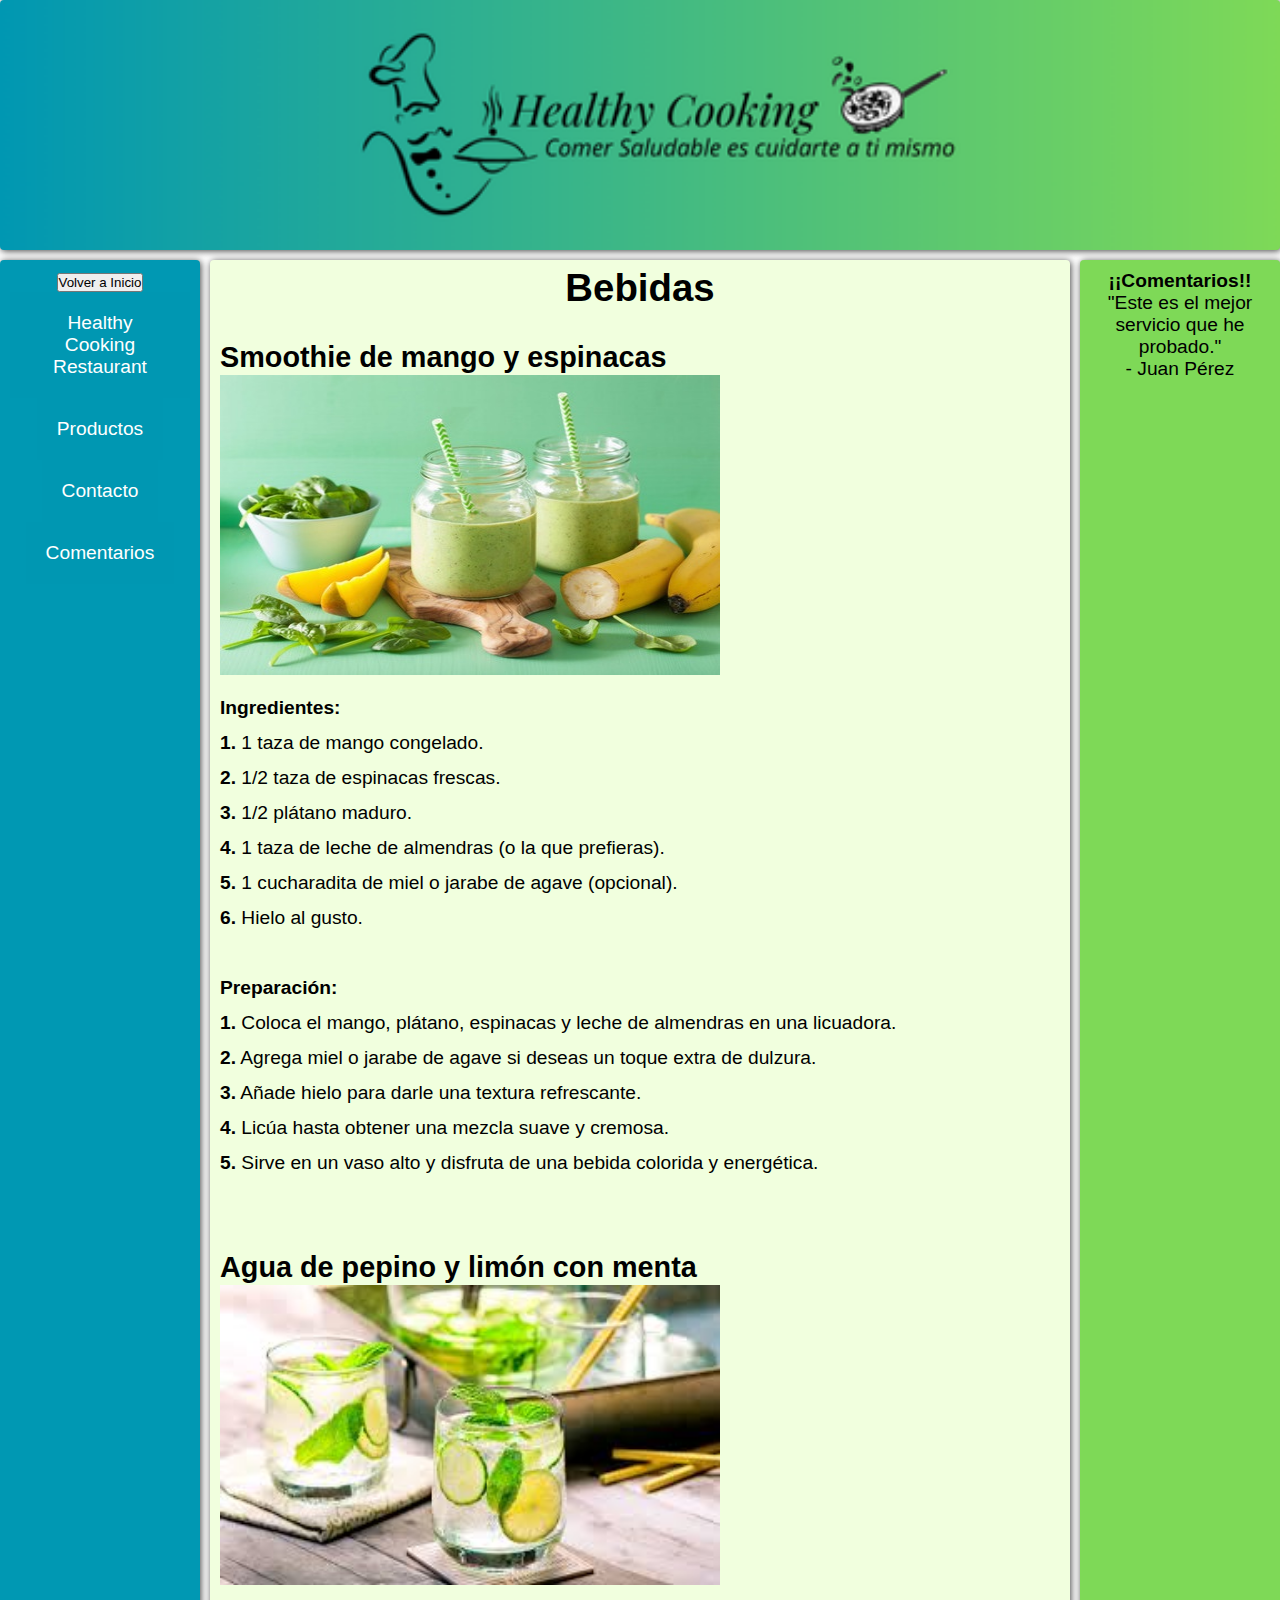
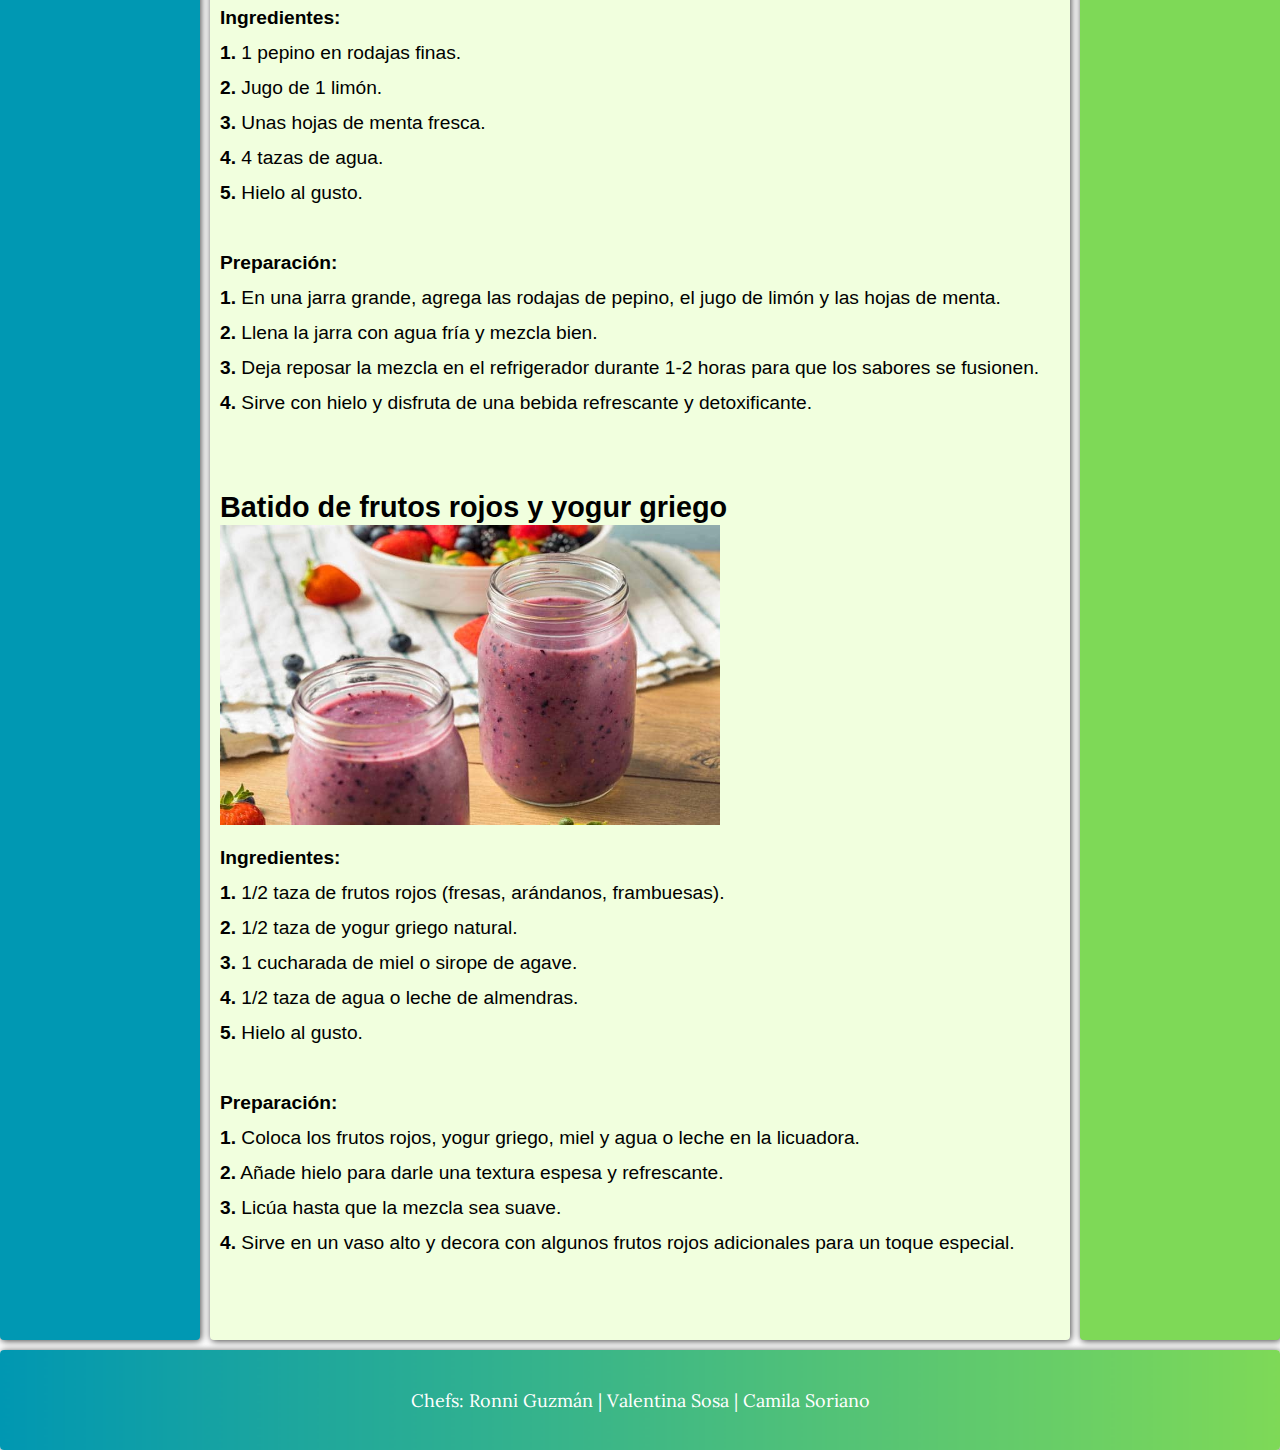
<file: Bebidas.html>
<!DOCTYPE html> 
<html lang="en">
<meta charset="UTF-8"> 
<meta name="viewport" content="width=device-width, initial-scale=1.0">
<head>
    <link rel="stylesheet" type="text/css" href="styles.css">
</head>
<body class="grid-container">
<header class="header"></header>
<nav class="navbar">
    <ul class="menu">
        <button onclick="window.location.href='index.html';">Volver a Inicio</button>

        <li><a href="#">Healthy Cooking Restaurant</a></li>
        <li><a href="#">Productos</a>
            <ul> 
                <li><a href="Proteínas.html">Proteínas</a></li> 
                <li><a href="Ensaladas.html">Ensaladas</a></li> 
                <li><a href="Postres.html">Postres</a></li> 
                <li><a href="Bebidas.html">Bebidas</a></li> 
            </ul>
        </li> 
        <li><a href="#">Contacto</a></li> 
        <li><a href="#">Comentarios</a></li> 
    </ul>
</nav>
<aside class="sidebar">
    <div class="testimonials">
        <blockquote><b>¡¡Comentarios!!</b></blockquote>
        <blockquote>"Este es el mejor servicio que he probado."</blockquote>
        <p>- Juan Pérez</p>
    </div>
</aside>
<article class="main"> 

<h1>Bebidas</h1>
<br>
<h2 style="text-align: left;"><b>Smoothie de mango y espinacas</b></h2>
<img src="imagenes/mangoespina.png" width="500" height="300" align="left"> 
<br>
<br>
<br>
<br>
<br>
<br>
<br>
<br>
<br>
<p style="text-align: left;"><b>Ingredientes:</b></p>
<p style="text-align: left;"><b>1.</b> 1 taza de mango congelado.</p>
<p style="text-align: left;"><b>2.</b> 1/2 taza de espinacas frescas.</p>
<p style="text-align: left;"><b>3.</b> 1/2 plátano maduro.</p>
<p style="text-align: left;"><b>4.</b> 1 taza de leche de almendras (o la que prefieras).</p>
<p style="text-align: left;"><b>5.</b> 1 cucharadita de miel o jarabe de agave (opcional).</p>
<p style="text-align: left;"><b>6.</b> Hielo al gusto.</p>

<br> 
<p style="text-align: left;"><b>Preparación:</b></p>
<p style="text-align: left;"><b>1.</b> Coloca el mango, plátano, espinacas y leche de almendras en una licuadora.</p>
<p style="text-align: left;"><b>2.</b> Agrega miel o jarabe de agave si deseas un toque extra de dulzura.</p>
<p style="text-align: left;"><b>3.</b> Añade hielo para darle una textura refrescante.</p>
<p style="text-align: left;"><b>4.</b> Licúa hasta obtener una mezcla suave y cremosa.</p>
<p style="text-align: left;"><b>5.</b> Sirve en un vaso alto y disfruta de una bebida colorida y energética.</p>
<br> 
<br>


<h2 style="text-align: left;"><b>Agua de pepino y limón con menta</b></h2>
<img src="imagenes/aguapepino.png" width="500" height="300" align="left"> 
<br>
<br>
<br>
<br>
<br>
<br>
<br>
<br>
<br>
<p style="text-align: left;"><b>Ingredientes:</b></p>
<p style="text-align: left;"><b>1.</b> 1 pepino en rodajas finas.</p>
<p style="text-align: left;"><b>2.</b> Jugo de 1 limón.</p>
<p style="text-align: left;"><b>3.</b> Unas hojas de menta fresca.</p>
<p style="text-align: left;"><b>4.</b> 4 tazas de agua.</p>
<p style="text-align: left;"><b>5.</b> Hielo al gusto.</p>

<br> 
<p style="text-align: left;"><b>Preparación:</b></p>
<p style="text-align: left;"><b>1.</b> En una jarra grande, agrega las rodajas de pepino, el jugo de limón y las hojas de menta.</p>
<p style="text-align: left;"><b>2.</b> Llena la jarra con agua fría y mezcla bien.</p>
<p style="text-align: left;"><b>3.</b> Deja reposar la mezcla en el refrigerador durante 1-2 horas para que los sabores se fusionen.</p>
<p style="text-align: left;"><b>4.</b> Sirve con hielo y disfruta de una bebida refrescante y detoxificante.</p>
<br> 
<br>


<h2 style="text-align: left;"><b>Batido de frutos rojos y yogur griego</b></h2>
<img src="imagenes/batidorojo.png" width="500" height="300" align="left"> 
<br>
<br>
<br>
<br>
<br>
<br>
<br>
<br>
<br>
<p style="text-align: left;"><b>Ingredientes:</b></p>
<p style="text-align: left;"><b>1.</b> 1/2 taza de frutos rojos (fresas, arándanos, frambuesas).</p>
<p style="text-align: left;"><b>2.</b> 1/2 taza de yogur griego natural.</p>
<p style="text-align: left;"><b>3.</b> 1 cucharada de miel o sirope de agave.</p>
<p style="text-align: left;"><b>4.</b> 1/2 taza de agua o leche de almendras.</p>
<p style="text-align: left;"><b>5.</b> Hielo al gusto.</p>

<br> 
<p style="text-align: left;"><b>Preparación:</b></p>
<p style="text-align: left;"><b>1.</b> Coloca los frutos rojos, yogur griego, miel y agua o leche en la licuadora.</p>
<p style="text-align: left;"><b>2.</b> Añade hielo para darle una textura espesa y refrescante.</p>
<p style="text-align: left;"><b>3.</b> Licúa hasta que la mezcla sea suave.</p>
<p style="text-align: left;"><b>4.</b> Sirve en un vaso alto y decora con algunos frutos rojos adicionales para un toque especial.</p>
<br>
<br>

</article>

<footer class="footer">

    <div class="footer-content">
        <p>Chefs: Ronni Guzmán | Valentina Sosa | Camila Soriano</p>
    </div>
</footer>
</file>
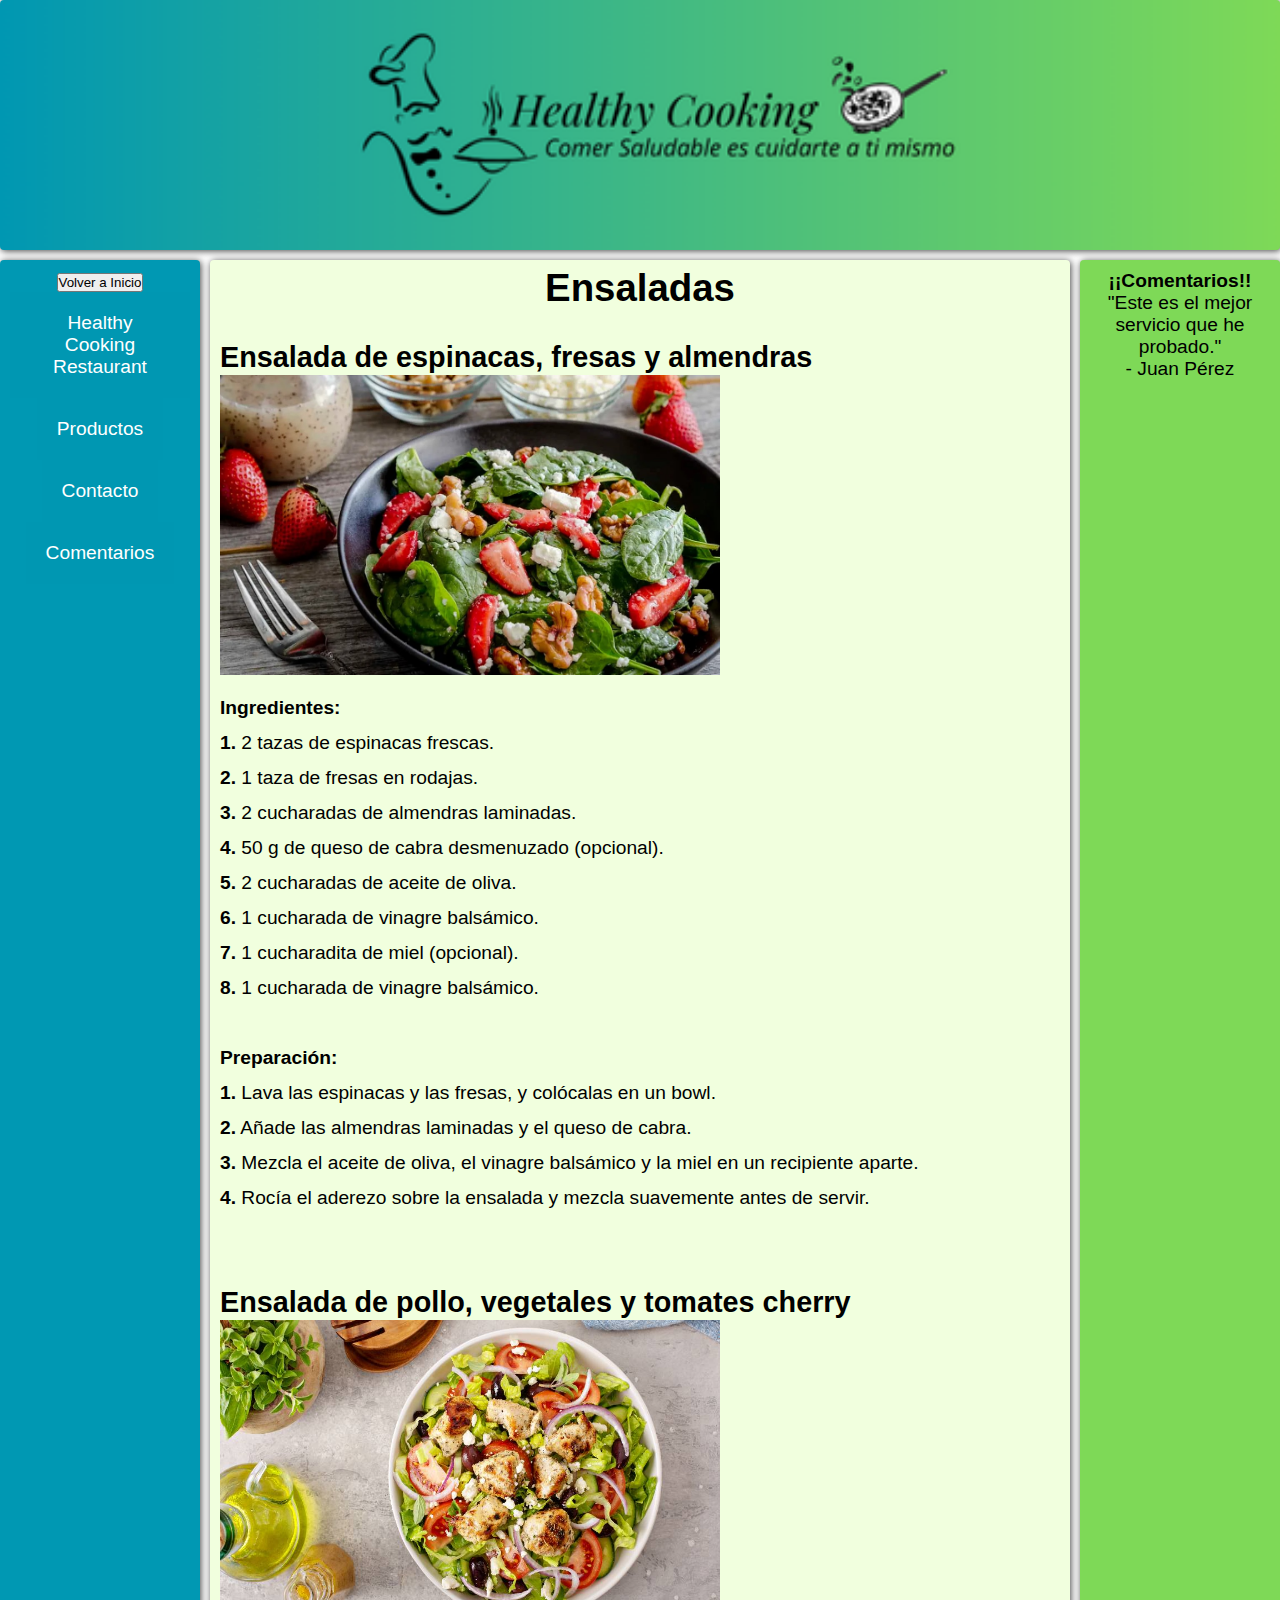
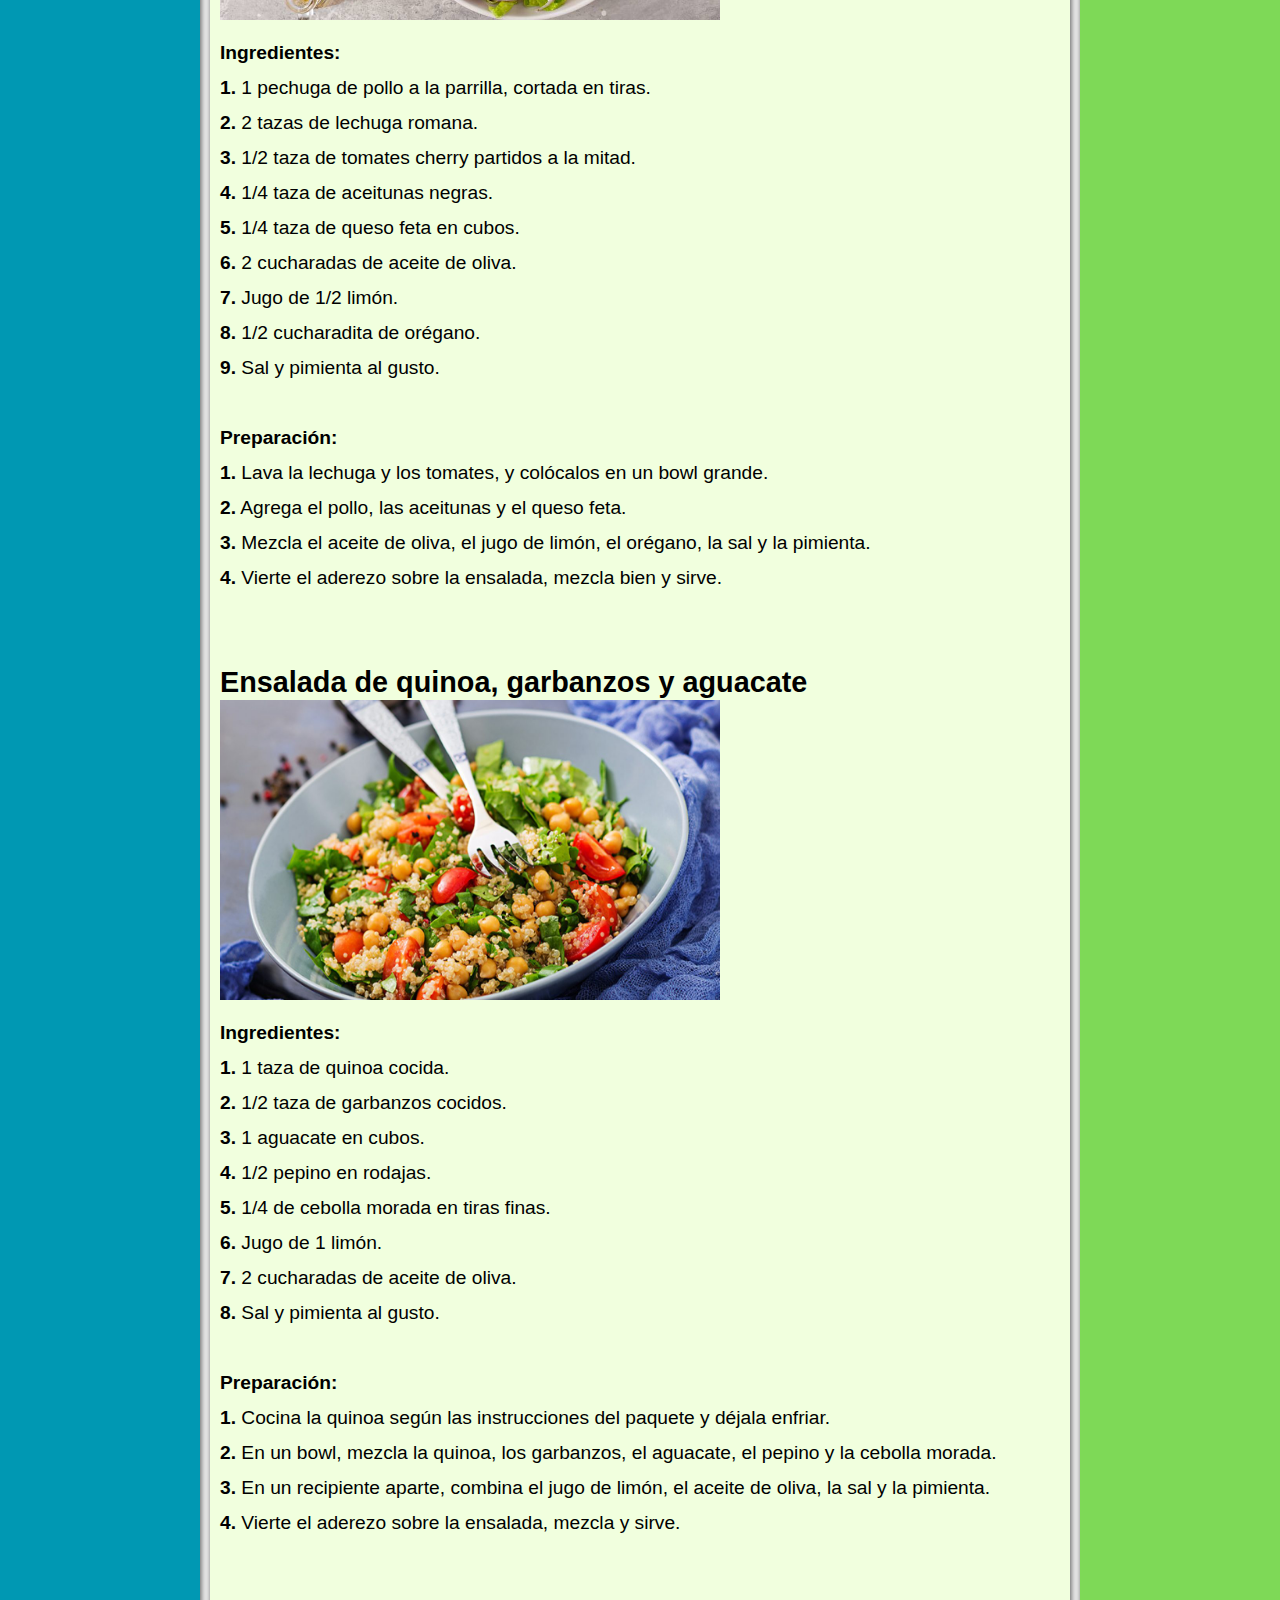
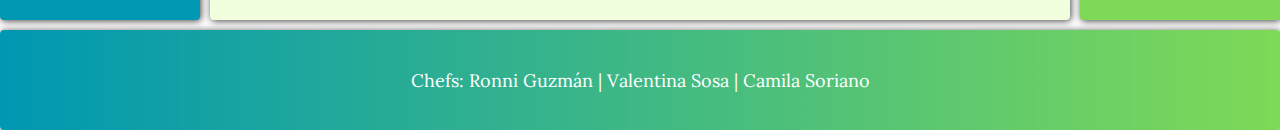
<file: Ensaladas.html>
<!DOCTYPE html> 
<html lang="en">
<meta charset="UTF-8"> 
<meta name="viewport" content="width=device-width, initial-scale=1.0">
<head>
    <link rel="stylesheet" type="text/css" href="styles.css">
</head>
<body class="grid-container">
<header class="header"></header>
<nav class="navbar">
    <ul class="menu">
        <button onclick="window.location.href='index.html';">Volver a Inicio</button>

        <li><a href="#">Healthy Cooking Restaurant</a></li>
        <li><a href="#">Productos</a>
            <ul> 
                <li><a href="Proteínas.html">Proteínas</a></li> 
                <li><a href="Ensaladas.html">Ensaladas</a></li> 
                <li><a href="Postres.html">Postres</a></li> 
                <li><a href="Bebidas.html">Bebidas</a></li> 
            </ul>
        </li> 
        <li><a href="#">Contacto</a></li> 
        <li><a href="#">Comentarios</a></li> 
    </ul>
</nav>
<aside class="sidebar">
    <div class="testimonials">
        <blockquote><b>¡¡Comentarios!!</b></blockquote>
        <blockquote>"Este es el mejor servicio que he probado."</blockquote>
        <p>- Juan Pérez</p>
    </div>
</aside>
<article class="main"> 
    
    <h1>Ensaladas</h1>
<br>
<h2 style="text-align: left;"><b>Ensalada de espinacas, fresas y almendras</b></h2>
<img src="imagenes/ensaladadefresa.png" width="500" height="300" align="left">
<br>
<br>
<br>
<br>
<br>
<br>
<br>
<br>
<br>
<p style="text-align: left;"><b>Ingredientes:</b></p>
<p style="text-align: left;"><b>1.</b> 2 tazas de espinacas frescas.</p>
<p style="text-align: left;"><b>2.</b> 1 taza de fresas en rodajas.</p>
<p style="text-align: left;"><b>3.</b> 2 cucharadas de almendras laminadas.</p>
<p style="text-align: left;"><b>4.</b> 50 g de queso de cabra desmenuzado (opcional).</p>
<p style="text-align: left;"><b>5.</b> 2 cucharadas de aceite de oliva.</p>
<p style="text-align: left;"><b>6.</b> 1 cucharada de vinagre balsámico.</p>
<p style="text-align: left;"><b>7.</b> 1 cucharadita de miel (opcional).</p>
<p style="text-align: left;"><b>8.</b> 1 cucharada de vinagre balsámico.</p>

<br>
<p style="text-align: left;"><b>Preparación:</b></p>
<p style="text-align: left;"><b>1.</b> Lava las espinacas y las fresas, y colócalas en un bowl.</p>
<p style="text-align: left;"><b>2.</b> Añade las almendras laminadas y el queso de cabra.</p>
<p style="text-align: left;"><b>3.</b> Mezcla el aceite de oliva, el vinagre balsámico y la miel en un recipiente aparte.</p>
<p style="text-align: left;"><b>4.</b> Rocía el aderezo sobre la ensalada y mezcla suavemente antes de servir.</p>
<br>
<br>

<h2 style="text-align: left;"><b>Ensalada de pollo, vegetales y tomates cherry</b></h2>
<img src="imagenes/ensaladapollo.png" width="500" height="300" align="left">
<br>
<br>
<br>
<br>
<br>
<br>
<br>
<br>
<br>
<p style="text-align: left;"><b>Ingredientes:</b></p>
<p style="text-align: left;"><b>1.</b> 1 pechuga de pollo a la parrilla, cortada en tiras.</p>
<p style="text-align: left;"><b>2.</b> 2 tazas de lechuga romana.</p>
<p style="text-align: left;"><b>3.</b> 1/2 taza de tomates cherry partidos a la mitad.</p>
<p style="text-align: left;"><b>4.</b> 1/4 taza de aceitunas negras.</p>
<p style="text-align: left;"><b>5.</b> 1/4 taza de queso feta en cubos.</p>
<p style="text-align: left;"><b>6.</b> 2 cucharadas de aceite de oliva.</p>
<p style="text-align: left;"><b>7.</b> Jugo de 1/2 limón.</p>
<p style="text-align: left;"><b>8.</b> 1/2 cucharadita de orégano.</p>
<p style="text-align: left;"><b>9.</b> Sal y pimienta al gusto.</p>

<br>
<p style="text-align: left;"><b>Preparación:</b></p>
<p style="text-align: left;"><b>1.</b> Lava la lechuga y los tomates, y colócalos en un bowl grande.</p>
<p style="text-align: left;"><b>2.</b> Agrega el pollo, las aceitunas y el queso feta.</p>
<p style="text-align: left;"><b>3.</b> Mezcla el aceite de oliva, el jugo de limón, el orégano, la sal y la pimienta.</p>
<p style="text-align: left;"><b>4.</b> Vierte el aderezo sobre la ensalada, mezcla bien y sirve.</p>
<br>
<br>

<h2 style="text-align: left;"><b>Ensalada de quinoa, garbanzos y aguacate</b></h2>
<img src="imagenes/quinoaensalada.png" width="500" height="300" align="left">
<br>
<br>
<br>
<br>
<br>
<br>
<br>
<br>
<br>
<p style="text-align: left;"><b>Ingredientes:</b></p>
<p style="text-align: left;"><b>1.</b> 1 taza de quinoa cocida.</p>
<p style="text-align: left;"><b>2.</b> 1/2 taza de garbanzos cocidos.</p>
<p style="text-align: left;"><b>3.</b> 1 aguacate en cubos.</p>
<p style="text-align: left;"><b>4.</b> 1/2 pepino en rodajas.</p>
<p style="text-align: left;"><b>5.</b> 1/4 de cebolla morada en tiras finas.</p>
<p style="text-align: left;"><b>6.</b> Jugo de 1 limón.</p>
<p style="text-align: left;"><b>7.</b> 2 cucharadas de aceite de oliva.</p>
<p style="text-align: left;"><b>8.</b> Sal y pimienta al gusto.</p>

<br>
<p style="text-align: left;"><b>Preparación:</b></p>
<p style="text-align: left;"><b>1.</b> Cocina la quinoa según las instrucciones del paquete y déjala enfriar.</p>
<p style="text-align: left;"><b>2.</b> En un bowl, mezcla la quinoa, los garbanzos, el aguacate, el pepino y la cebolla morada.</p>
<p style="text-align: left;"><b>3.</b> En un recipiente aparte, combina el jugo de limón, el aceite de oliva, la sal y la pimienta.</p>
<p style="text-align: left;"><b>4.</b> Vierte el aderezo sobre la ensalada, mezcla y sirve.</p>
<br>
<br>

</article>
<footer class="footer">


    <div class="footer-content">
        <p>Chefs: Ronni Guzmán | Valentina Sosa | Camila Soriano</p>
    </div>
</footer>
</file>
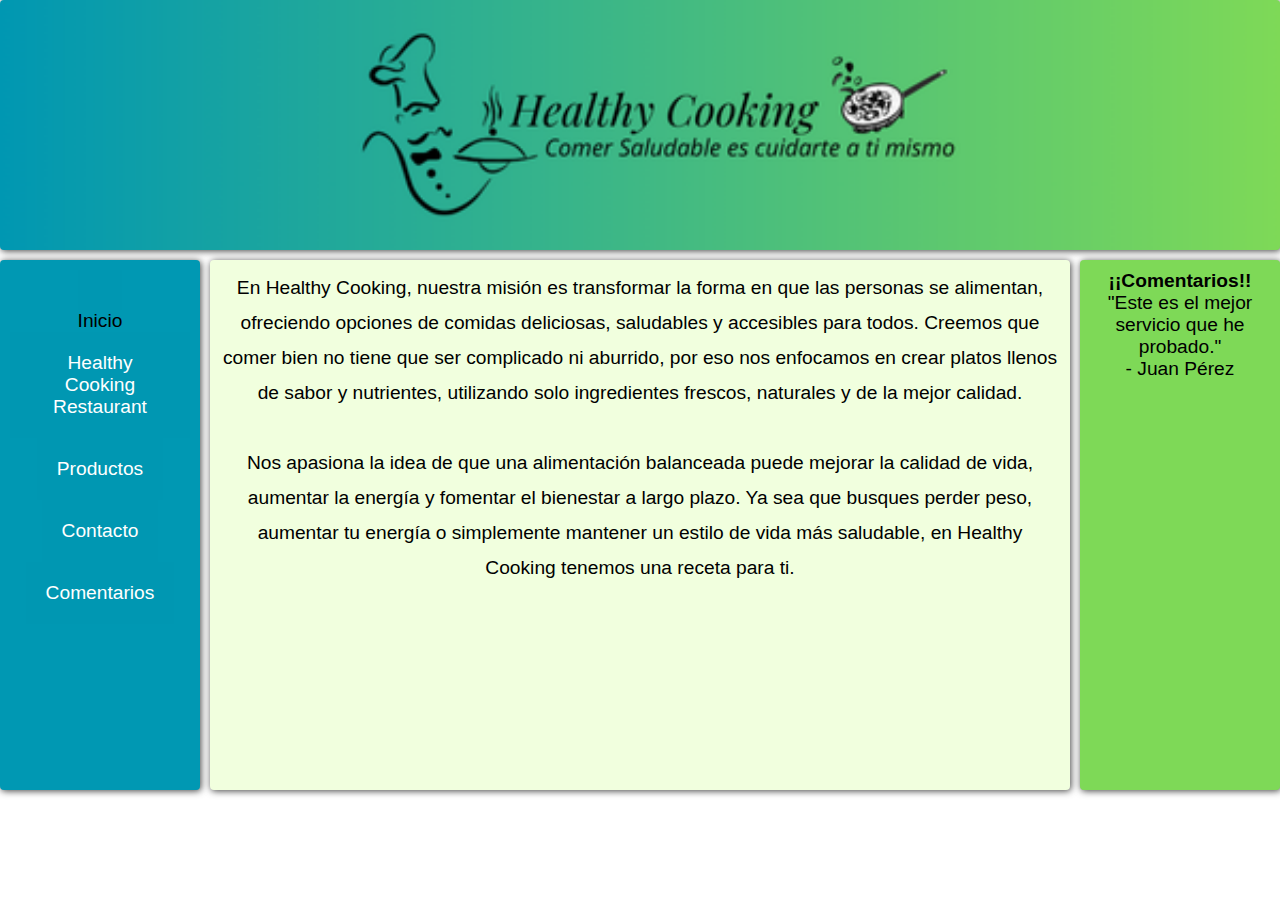
<file: Inicio.html>
<!DOCTYPE html> 
<html lang="en">
<meta charset="UTF-8"> 
<meta name="viewport" content="width=device-width, initial-scale=1.0">
<head>
    <link rel="stylesheet" type="text/css" href="styles.css">
</head>
<body class="grid-container">
<header class="header"></header>
<nav class="navbar">
    <ul class="menu">
        <li><a href="Inicio.html"></a>Inicio</li> 
        <li><a href="#">Healthy Cooking Restaurant</a></li>
        <li><a href="#">Productos</a>
            <ul> 
                
                <li><a href="Proteínas.html">Proteínas</a></li> 
                <li><a href="Ensaladas.html">Ensaladas</a></li> 
                <li><a href="Postres.html">Postres</a></li> 
                <li><a href="Bebidas.html">Bebidas</a></li> 
            </ul>
        </li> 
        <li><a href="#">Contacto</a></li> 
        <li><a href="#">Comentarios</a></li> 
    </ul>
</nav>
<aside class="sidebar">
    <div class="testimonials">
        <blockquote><b>¡¡Comentarios!!</b></blockquote>
        <blockquote>"Este es el mejor servicio que he probado."</blockquote>
        <p>- Juan Pérez</p>
    </div>
</aside>
<article class="main"> 
    
    <article class="main"> 
    
    <p>En Healthy Cooking, nuestra misión es transformar la forma en que las personas se alimentan, ofreciendo opciones de comidas deliciosas, saludables y accesibles para todos. Creemos que comer bien no tiene que ser complicado ni aburrido, por eso nos enfocamos en crear platos llenos de sabor y nutrientes, utilizando solo ingredientes frescos, naturales y de la mejor calidad.</p>
    <br>
    
    <p>Nos apasiona la idea de que una alimentación balanceada puede mejorar la calidad de vida, aumentar la energía y fomentar el bienestar a largo plazo. Ya sea que busques perder peso, aumentar tu energía o simplemente mantener un estilo de vida más saludable, en Healthy Cooking tenemos una receta para ti.</p>
    <br></p>
    
</article>
</file>
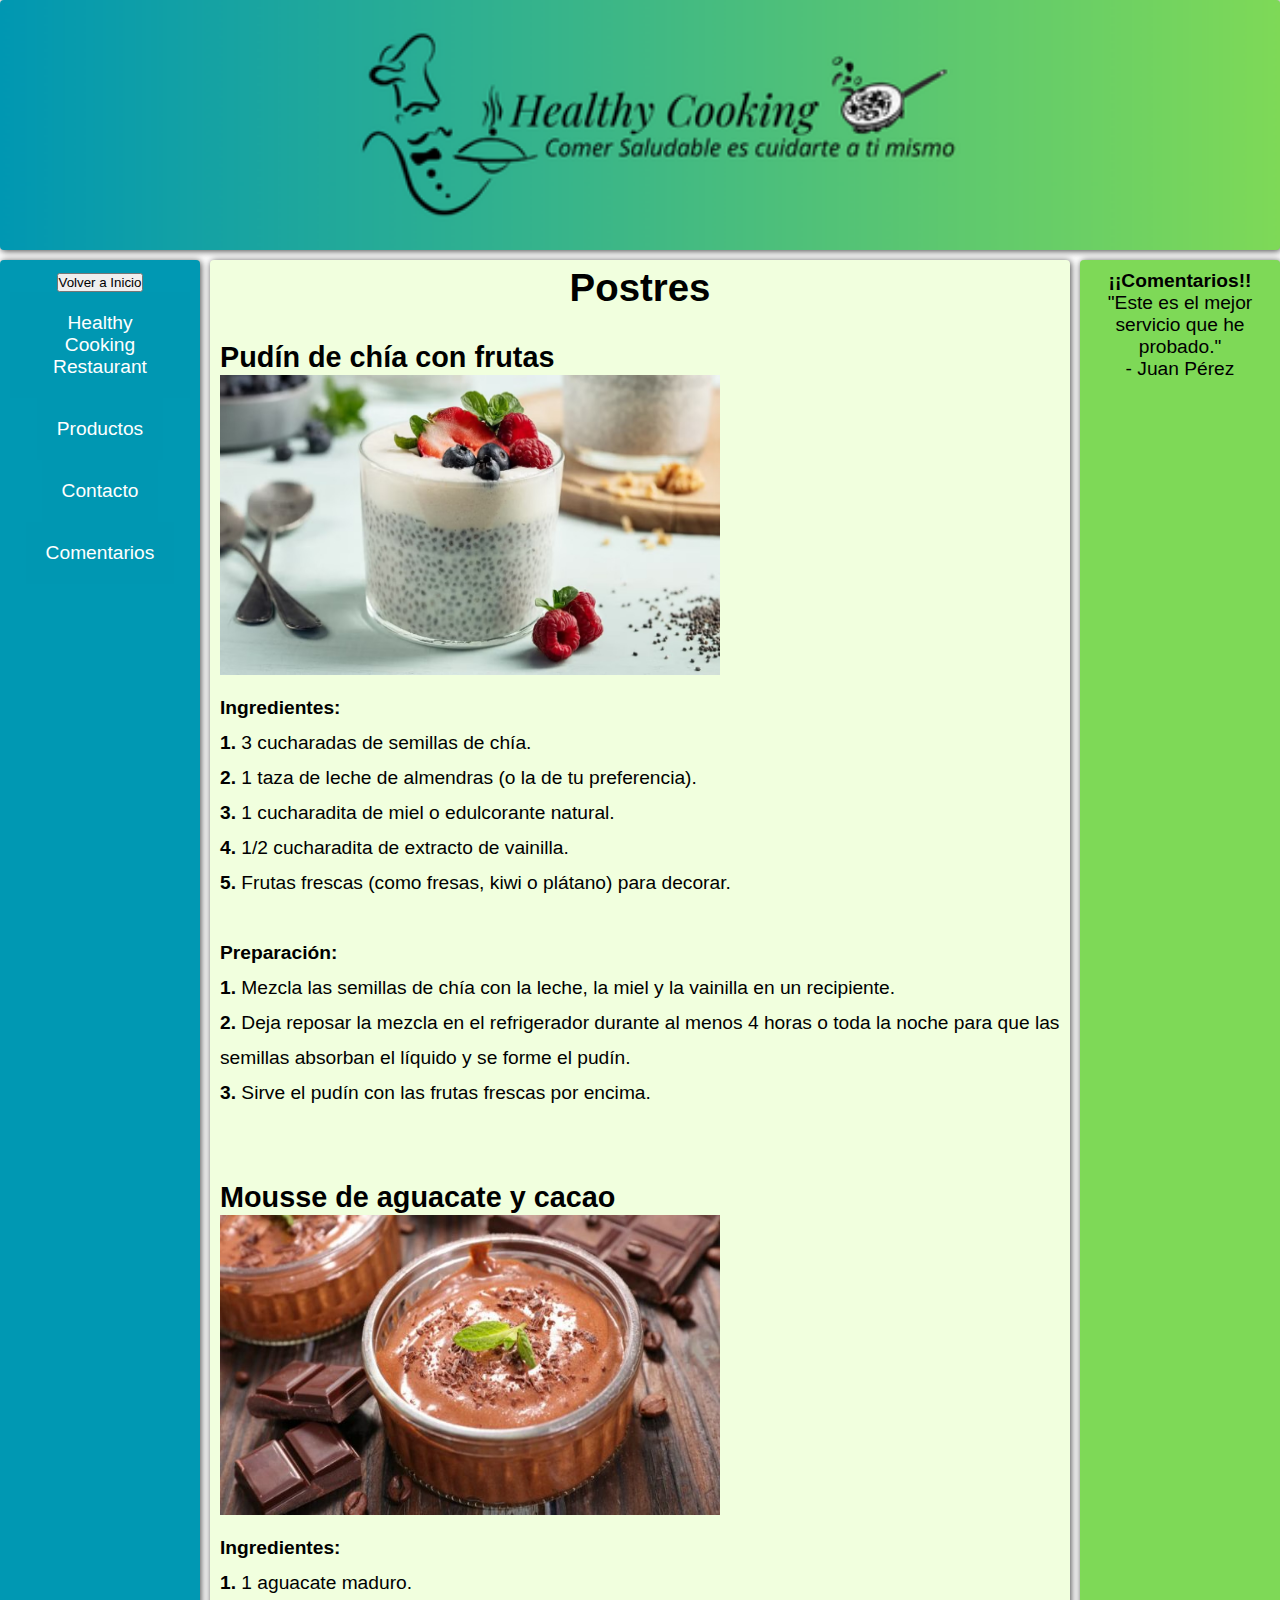
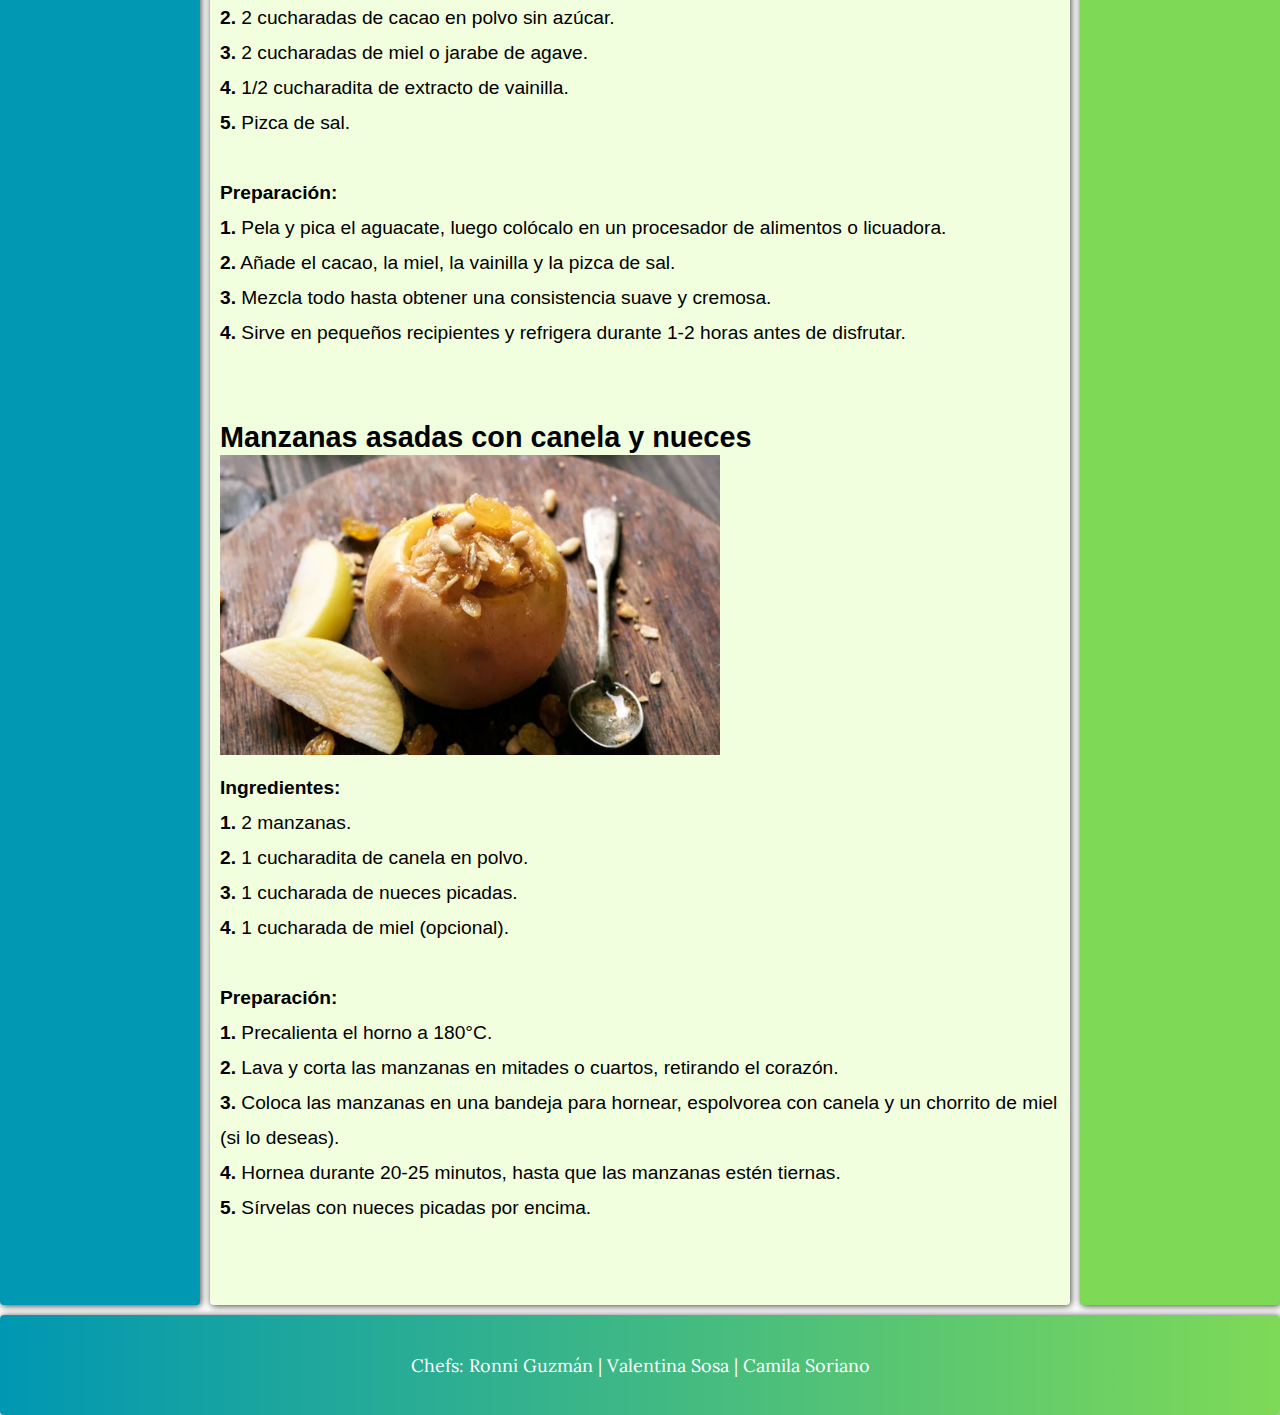
<file: Postres.html>
<!DOCTYPE html> 
<html lang="en">
<meta charset="UTF-8"> 
<meta name="viewport" content="width=device-width, initial-scale=1.0">
<head>
    <link rel="stylesheet" type="text/css" href="styles.css">
</head>
<body class="grid-container">
<header class="header"></header>
<nav class="navbar">
    <ul class="menu">
        <button onclick="window.location.href='index.html';">Volver a Inicio</button>

        <li><a href="#">Healthy Cooking Restaurant</a></li>
        <li><a href="#">Productos</a>
            <ul> 
                <li><a href="Proteínas.html">Proteínas</a></li> 
                <li><a href="Ensaladas.html">Ensaladas</a></li> 
                <li><a href="Postres.html">Postres</a></li> 
                <li><a href="Bebidas.html">Bebidas</a></li> 
            </ul>
        </li> 
        <li><a href="#">Contacto</a></li> 
        <li><a href="#">Comentarios</a></li> 
    </ul>
</nav>
<aside class="sidebar">
    <div class="testimonials">
        <blockquote><b>¡¡Comentarios!!</b></blockquote>
        <blockquote>"Este es el mejor servicio que he probado."</blockquote>
        <p>- Juan Pérez</p>
    </div>
</aside>
<article class="main"> 
    
    <h1>Postres</h1>
    <br>
<h2 style="text-align: left;"><b>Pudín de chía con frutas</b></h2>
<img src="imagenes/postrechia.png" width="500" height="300" align="left"> 
<br>
<br>
<br>
<br>
<br>
<br>
<br>
<br>
<br>
<p style="text-align: left;"><b>Ingredientes:</b></p>
<p style="text-align: left;"><b>1.</b> 3 cucharadas de semillas de chía.</p>
<p style="text-align: left;"><b>2.</b> 1 taza de leche de almendras (o la de tu preferencia).</p>
<p style="text-align: left;"><b>3.</b> 1 cucharadita de miel o edulcorante natural.</p>
<p style="text-align: left;"><b>4.</b> 1/2 cucharadita de extracto de vainilla.</p>
<p style="text-align: left;"><b>5.</b> Frutas frescas (como fresas, kiwi o plátano) para decorar.</p>

<br> 
<p style="text-align: left;"><b>Preparación:</b></p>
<p style="text-align: left;"><b>1.</b> Mezcla las semillas de chía con la leche, la miel y la vainilla en un recipiente.</p>
<p style="text-align: left;"><b>2.</b> Deja reposar la mezcla en el refrigerador durante al menos 4 horas o toda la noche para que las semillas absorban el líquido y se forme el pudín.</p>
<p style="text-align: left;"><b>3.</b> Sirve el pudín con las frutas frescas por encima.</p>
<br> 
<br>


<h2 style="text-align: left;"><b>Mousse de aguacate y cacao</b></h2>
<img src="imagenes/postreaguacate-cacao.png" width="500" height="300" align="left"> 
<br>
<br>
<br>
<br>
<br>
<br>
<br>
<br>
<br>
<p style="text-align: left;"><b>Ingredientes:</b></p>
<p style="text-align: left;"><b>1.</b> 1 aguacate maduro.</p>
<p style="text-align: left;"><b>2.</b> 2 cucharadas de cacao en polvo sin azúcar.</p>
<p style="text-align: left;"><b>3.</b> 2 cucharadas de miel o jarabe de agave.</p>
<p style="text-align: left;"><b>4.</b> 1/2 cucharadita de extracto de vainilla.</p>
<p style="text-align: left;"><b>5.</b> Pizca de sal.</p>
<br> 
<p style="text-align: left;"><b>Preparación:</b></p>
<p style="text-align: left;"><b>1.</b> Pela y pica el aguacate, luego colócalo en un procesador de alimentos o licuadora.</p>
<p style="text-align: left;"><b>2.</b> Añade el cacao, la miel, la vainilla y la pizca de sal.</p>
<p style="text-align: left;"><b>3.</b> Mezcla todo hasta obtener una consistencia suave y cremosa.</p>
<p style="text-align: left;"><b>4.</b> Sirve en pequeños recipientes y refrigera durante 1-2 horas antes de disfrutar.</p>
<br> 
<br>


<h2 style="text-align: left;"><b>Manzanas asadas con canela y nueces</b></h2>
<img src="imagenes/postrecanela.png" width="500" height="300" align="left"> 
<br>
<br>
<br>
<br>
<br>
<br>
<br>
<br>
<br>
<p style="text-align: left;"><b>Ingredientes:</b></p>
<p style="text-align: left;"><b>1.</b> 2 manzanas.</p>
<p style="text-align: left;"><b>2.</b> 1 cucharadita de canela en polvo.</p>
<p style="text-align: left;"><b>3.</b> 1 cucharada de nueces picadas.</p>
<p style="text-align: left;"><b>4.</b> 1 cucharada de miel (opcional).</p>

<br> 
<p style="text-align: left;"><b>Preparación:</b></p>
<p style="text-align: left;"><b>1.</b> Precalienta el horno a 180°C.</p>
<p style="text-align: left;"><b>2.</b> Lava y corta las manzanas en mitades o cuartos, retirando el corazón.</p>
<p style="text-align: left;"><b>3.</b> Coloca las manzanas en una bandeja para hornear, espolvorea con canela y un chorrito de miel (si lo deseas).</p>
<p style="text-align: left;"><b>4.</b> Hornea durante 20-25 minutos, hasta que las manzanas estén tiernas.</p>
<p style="text-align: left;"><b>5.</b> Sírvelas con nueces picadas por encima.</p>
<br> 
<br>

</article>
<footer class="footer">

    <div class="footer-content">
        <p>Chefs: Ronni Guzmán | Valentina Sosa | Camila Soriano</p>
    </div>
</footer>
</file>
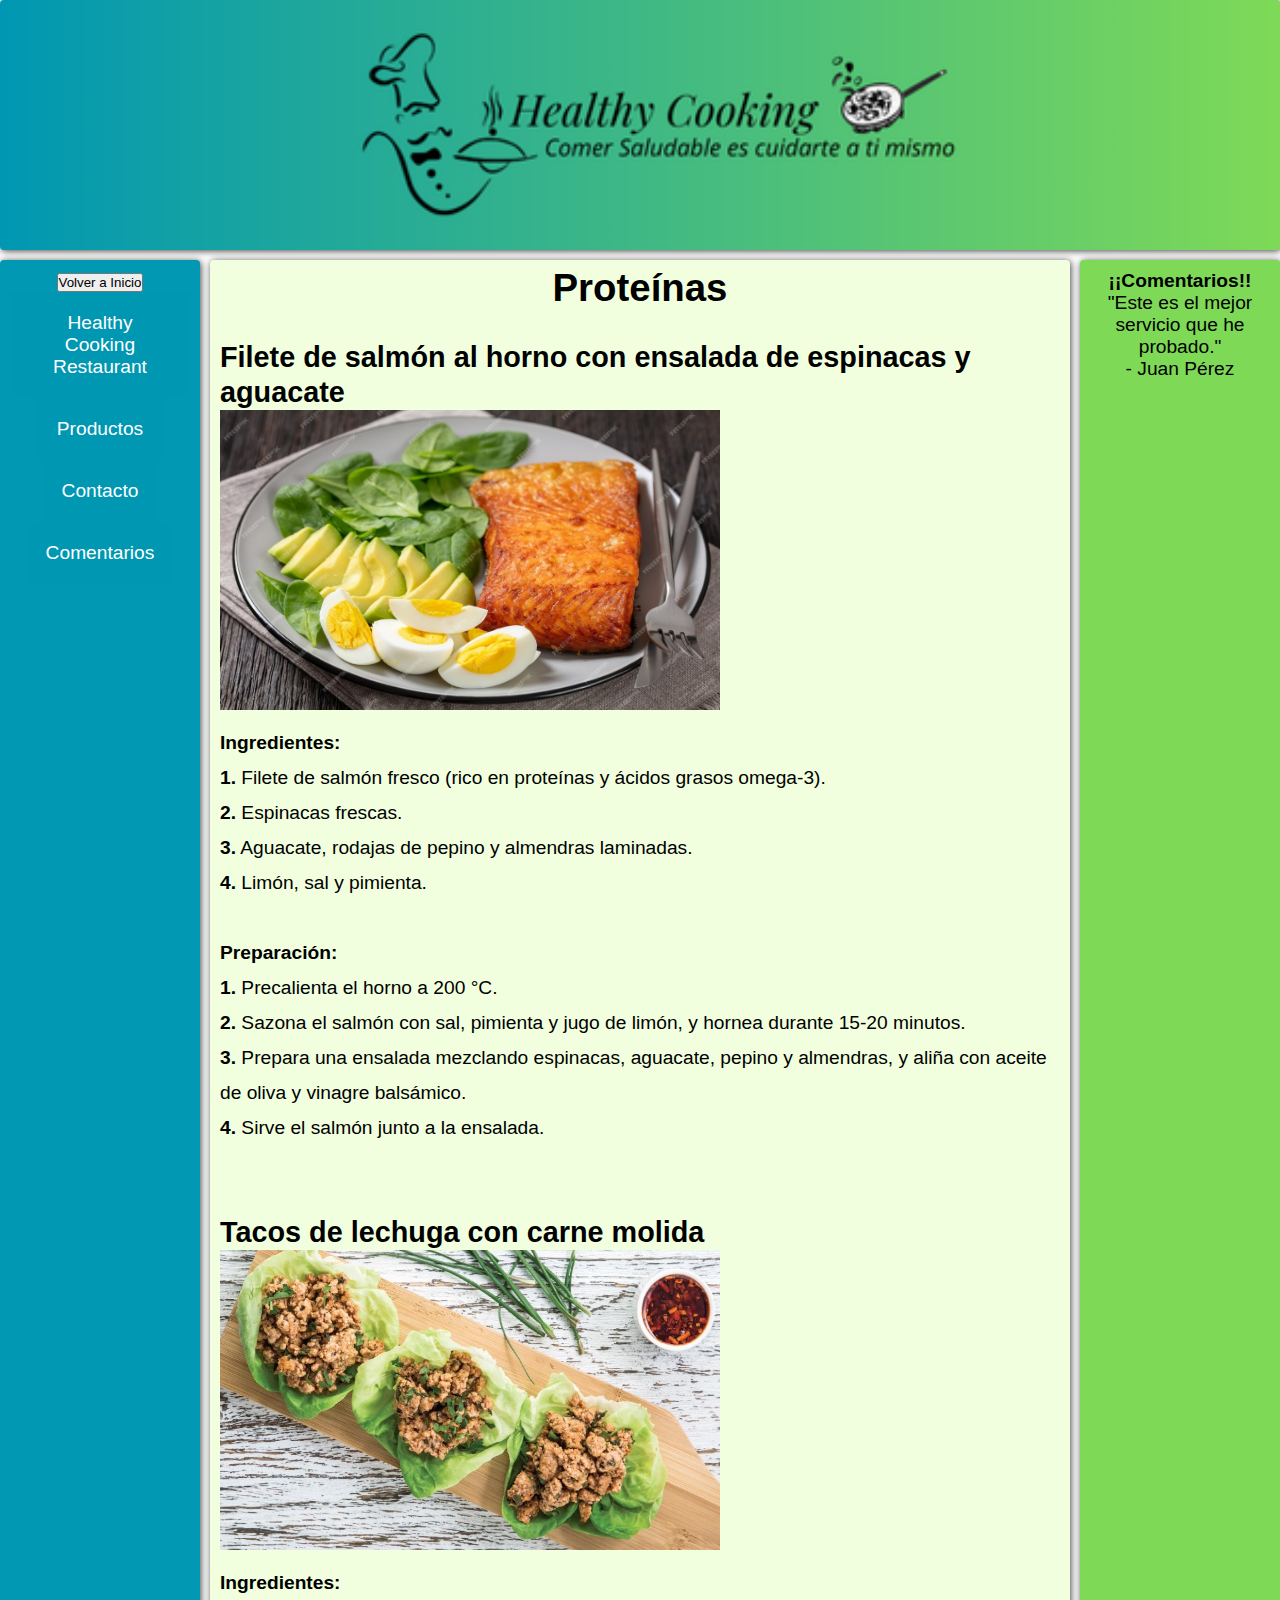
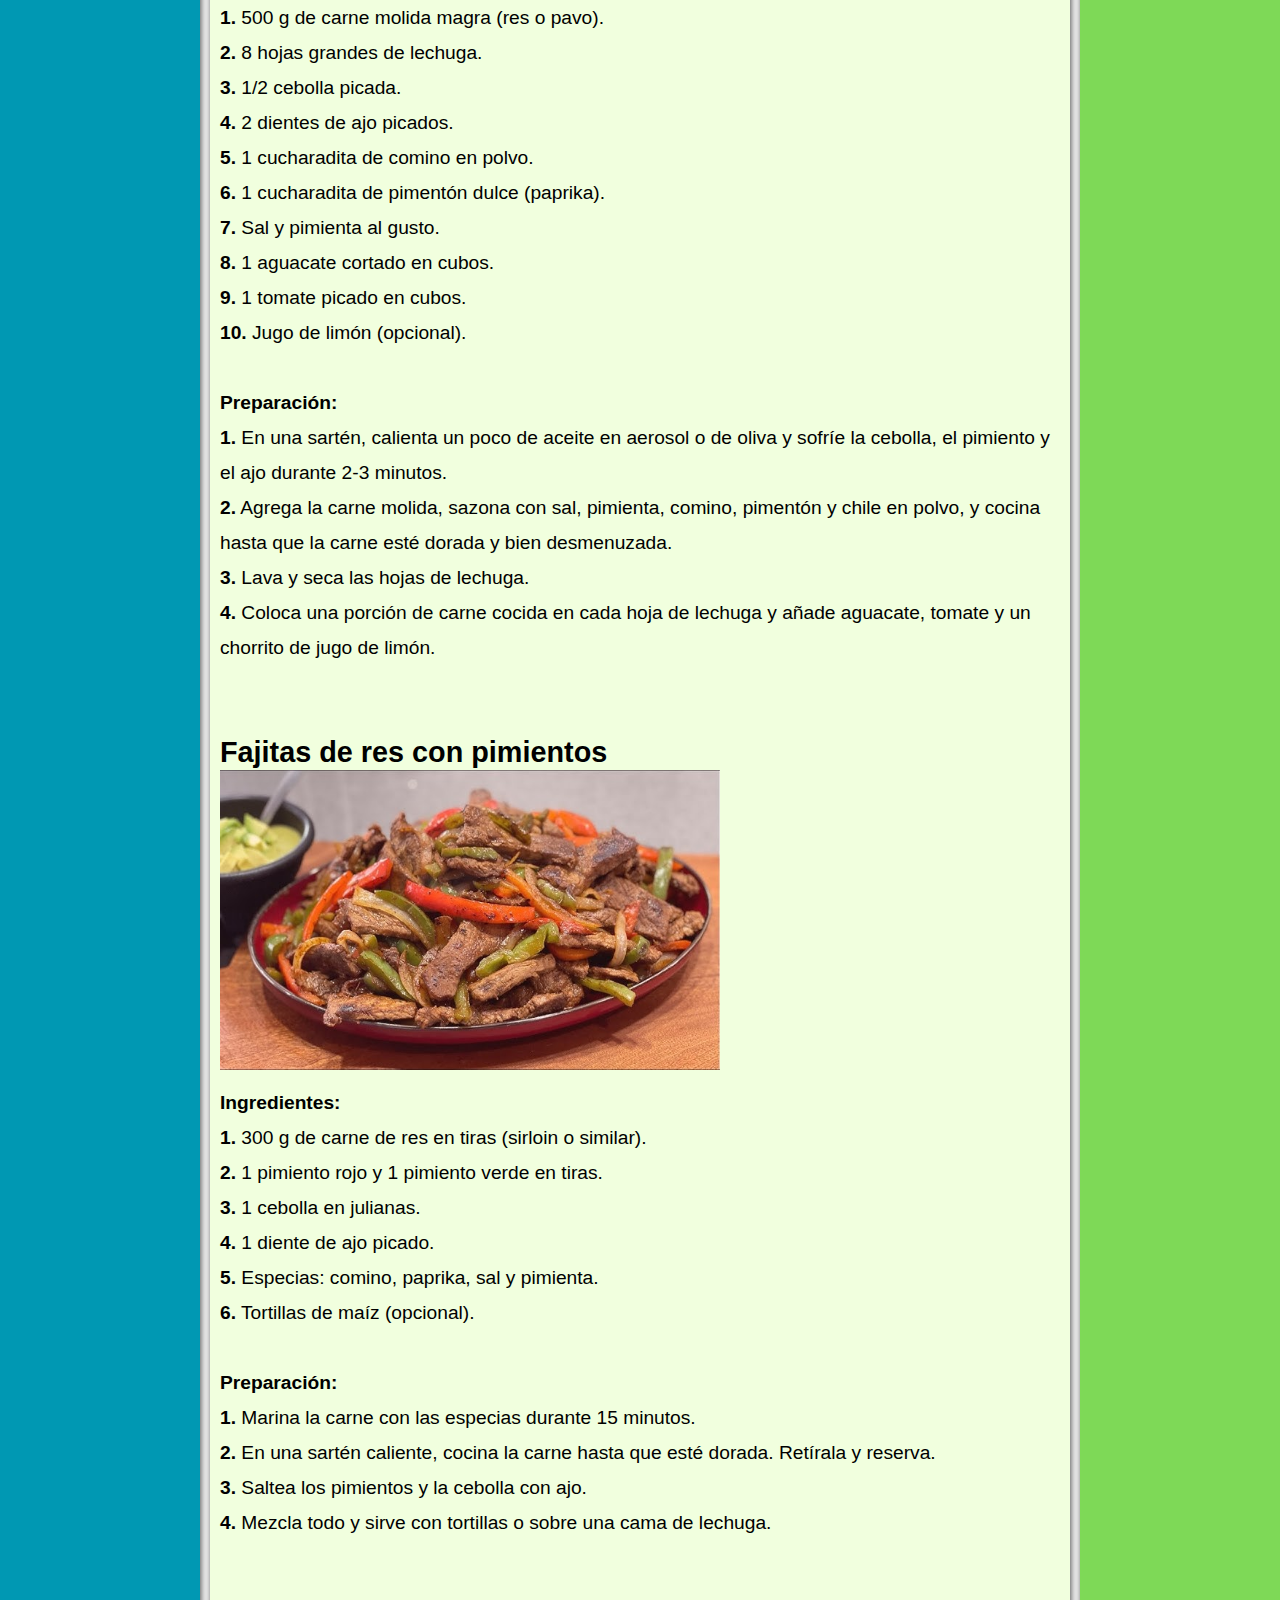
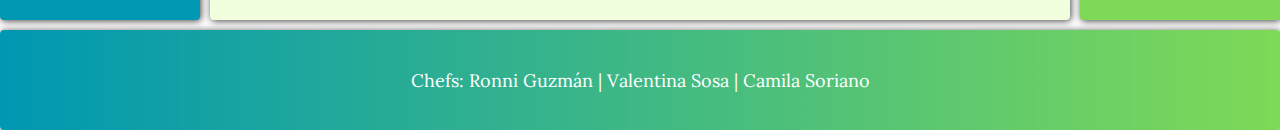
<file: Proteínas.html>
<!DOCTYPE html> 
<html lang="en">
<meta charset="UTF-8"> 
<meta name="viewport" content="width=device-width, initial-scale=1.0">
<head>
    <link rel="stylesheet" type="text/css" href="styles.css">
</head>
<body class="grid-container">
<header class="header"></header>
<nav class="navbar">
    <ul class="menu">
        <button onclick="window.location.href='index.html';">Volver a Inicio</button>

        <li><a href="#">Healthy Cooking Restaurant</a></li>
        <li><a href="#">Productos</a>
            <ul> 
                
                <li><a href="Proteínas.html">Proteínas</a></li> 
                <li><a href="Ensaladas.html">Ensaladas</a></li> 
                <li><a href="Postres.html">Postres</a></li> 
                <li><a href="Bebidas.html">Bebidas</a></li> 
            </ul>
        </li> 
        <li><a href="#">Contacto</a></li> 
        <li><a href="#">Comentarios</a></li> 
    </ul>
</nav>
<aside class="sidebar">
    <div class="testimonials">
        <blockquote><b>¡¡Comentarios!!</b></blockquote>
        <blockquote>"Este es el mejor servicio que he probado."</blockquote>
        <p>- Juan Pérez</p>
    </div>
</aside>
<article class="main"> 
    
    <h1>Proteínas</h1>

<br>
<h2 style="text-align: left;"><b>Filete de salmón al horno con ensalada de espinacas y aguacate</b></h2>

<img src="imagenes/filetesalmon.jpg" width="500" height="300" align="left">
<br>
<br>
<br>
<br>
<br>
<br>
<br>
<br>
<br>

<p style="text-align: left;"><b>Ingredientes:</b></p>
<p style="text-align: left;"><b>1.</b> Filete de salmón fresco (rico en proteínas y ácidos grasos omega-3).</p>
<p style="text-align: left;"><b>2.</b> Espinacas frescas.</p>
<p style="text-align: left;"><b>3.</b> Aguacate, rodajas de pepino y almendras laminadas.</p>
<p style="text-align: left;"><b>4.</b> Limón, sal y pimienta.</p>
<br>
<p style="text-align: left;"><b>Preparación:</b></p>
<p style="text-align: left;"><b>1.</b> Precalienta el horno a 200 °C.</p>
<p style="text-align: left;"><b>2.</b> Sazona el salmón con sal, pimienta y jugo de limón, y hornea durante 15-20 minutos.</p>
<p style="text-align: left;"><b>3.</b> Prepara una ensalada mezclando espinacas, aguacate, pepino y almendras, y aliña con aceite de oliva y vinagre balsámico.</p>
<p style="text-align: left;"><b>4.</b> Sirve el salmón junto a la ensalada.</p>
<br>
<br>

<h2 style="text-align: left;"><b>Tacos de lechuga con carne molida</b></h2>
<img src="imagenes/tacosdelechuga.png" width="500" height="300" align="left">
<br>
<br>
<br>
<br>
<br>
<br>
<br>
<br>
<br>
<p style="text-align: left;"><b>Ingredientes:</b></p>
<p style="text-align: left;"><b>1.</b> 500 g de carne molida magra (res o pavo).</p>
<p style="text-align: left;"><b>2.</b> 8 hojas grandes de lechuga. </p>
<p style="text-align: left;"><b>3.</b> 1/2 cebolla picada.</p>
<p style="text-align: left;"><b>4.</b> 2 dientes de ajo picados.</p>
<p style="text-align: left;"><b>5.</b> 1 cucharadita de comino en polvo.</p>
<p style="text-align: left;"><b>6.</b> 1 cucharadita de pimentón dulce (paprika).</p>
<p style="text-align: left;"><b>7.</b> Sal y pimienta al gusto.</p>
<p style="text-align: left;"><b>8.</b> 1 aguacate cortado en cubos.</p>
<p style="text-align: left;"><b>9.</b> 1 tomate picado en cubos.</p>
<p style="text-align: left;"><b>10.</b> Jugo de limón (opcional).</p>

<br>
<p style="text-align: left;"><b>Preparación:</b></p>
<p style="text-align: left;"><b>1.</b> En una sartén, calienta un poco de aceite en aerosol o de oliva y sofríe la cebolla, el pimiento y el ajo durante 2-3 minutos.</p>
<p style="text-align: left;"><b>2.</b> Agrega la carne molida, sazona con sal, pimienta, comino, pimentón y chile en polvo, y cocina hasta que la carne esté dorada y bien desmenuzada.</p>
<p style="text-align: left;"><b>3.</b> Lava y seca las hojas de lechuga.</p>
<p style="text-align: left;"><b>4.</b> Coloca una porción de carne cocida en cada hoja de lechuga y añade aguacate, tomate y un chorrito de jugo de limón.</p>
<br>
<br>

<h2 style="text-align: left;"><b>Fajitas de res con pimientos</b></h2>
<img src="imagenes/fajitasderes.png" width="500" height="300" align="left">
<br>
<br>
<br>
<br>
<br>
<br>
<br>
<br>
<br>
<p style="text-align: left;"><b>Ingredientes:</b></p>
<p style="text-align: left;"><b>1.</b> 300 g de carne de res en tiras (sirloin o similar).</p>
<p style="text-align: left;"><b>2.</b> 1 pimiento rojo y 1 pimiento verde en tiras.</p>
<p style="text-align: left;"><b>3.</b> 1 cebolla en julianas.</p>
<p style="text-align: left;"><b>4.</b> 1 diente de ajo picado.</p>
<p style="text-align: left;"><b>5.</b> Especias: comino, paprika, sal y pimienta.</p>
<p style="text-align: left;"><b>6.</b> Tortillas de maíz (opcional).</p>

<br>
<p style="text-align: left;"><b>Preparación:</b></p>
<p style="text-align: left;"><b>1.</b> Marina la carne con las especias durante 15 minutos.</p>
<p style="text-align: left;"><b>2.</b> En una sartén caliente, cocina la carne hasta que esté dorada. Retírala y reserva.</p>
<p style="text-align: left;"><b>3.</b> Saltea los pimientos y la cebolla con ajo.</p>
<p style="text-align: left;"><b>4.</b> Mezcla todo y sirve con tortillas o sobre una cama de lechuga.</p>
<br>
<br>
</article>
<footer class="footer">

    <div class="footer-content">
        <p>Chefs: Ronni Guzmán | Valentina Sosa | Camila Soriano</p>
    </div>
</footer>
</file>
<file: styles.css>
@import url('https://fonts.googleapis.com/css2?family=Lora:ital,wght@0,400..700;1,400..700&display=swap');

* { 
	box-sizing: border-box; 
	margin: 0; 
	padding: 0; 
	color: black;
  }

html{
	height: 100%;
}

body { 
	font-family: "Public Sans", sans-serif; 
	font-size: 1.2rem;
	min-height: 100%;
	 } 

.grid-container > *{ 
	box-shadow: 1px 1px 7px 0px rgba(0, 0, 0, 0.75);
	border-radius: 4px; 
	padding: 10px; 
	text-align: center;
} 

.html{
	background-color: #800909;


}
.header {
	grid-area: header; 
	background-color: #85aedd;
} 
.navbar { 
	grid-area: navbar; 
	background-color: #0098b3; 
}	

.sidebar { 
	grid-area: sidebar; 
	background-color: #7ed957;
}

.main { 
	grid-area: main; 
	background-color: #f1ffde;
}

.footer{
	grid-area: footer;
	position: relative; 
            width: 100%; 
            height: 100%; 
            background-image: url(imagenes/footer.png); 
            background-size: cover;
            background-position: center; 
            background-repeat: no-repeat; 

}


.grid-container { 
	display: grid; 
	gap: 10px; 
	grid-template: 
	"header"  100px
	"navbar"  50px
	"main"    auto
	"sidebar" 100px
	"footer"  100px;
}

@media (min-width: 600px) {
	.grid-container {
	grid-template:
	"header  header" 100px
	"navbar  navbar" 50px
	"sidebar main"   auto
	"footer  footer" 100px /
	200px    auto;

	}
}

@media (min-width: 900px) {
	.grid-container {
	grid-template:
	"header  header header"  250px
	"navbar  main   sidebar" auto
	"footer  footer footer"  100px /
	200px    auto   200px;

	}
}

.menu li a{
text-decoration: none;
color: white;
padding: 20px;
display: block;
background: #0097b2;
}

.menu li{
display: inline-block;
text-align: center;
}


.navbar > li{
	float: left;
	
}

.navbar li ul {
	display: none;
	position: absolute;

}

.navbar li:hover > ul {

	display: inline-block;
}

.header {

            
            position: relative; 
            width: 100%; 
            height: 100%; 
            background-image: url(imagenes/banner.png); 
            background-size: cover;
            background-position: center; 
            background-repeat: no-repeat; 
            
        }

        
.img-header{
            position: absolute;
            top: 50%; 
            left: 50%; 
            transform: translate(-50%, -50%);
            color: white; 
            text-align: center;
     
            
            }

.main{

	line-height: 35px;
}

.footer{

	position: relative; 
            width: 100%; 
            height: 100%; 
            
            background-size: cover;
            background-position: center; 
            background-repeat: no-repeat; 

}

.btn-inicio {
    background-color: #007bff;
    color: #0098b3(255, 255, 255);
    padding: 10px 20px;
    border: none;
    border-radius: 5px;
    cursor: pointer;
    font-size: 16px;
  }

  .btn-inicio:hover {
    background-color: #0056b3;
}

.footer {
    grid-area: footer;
    position: relative;
    width: 100%;
    height: 100px;
    background-image: url('imagenes/footer.png');
    background-size: cover;
    background-position: center;
    background-repeat: no-repeat;
    display: flex;
    justify-content: center;
    align-items: center;
}

.footer-content {
   
    padding: 10px 20px;
    border-radius: 5px;
}

.footer-content p {
    color: white;
    font-size: 18px;
    font-family: "Lora", serif;
}
</file>
